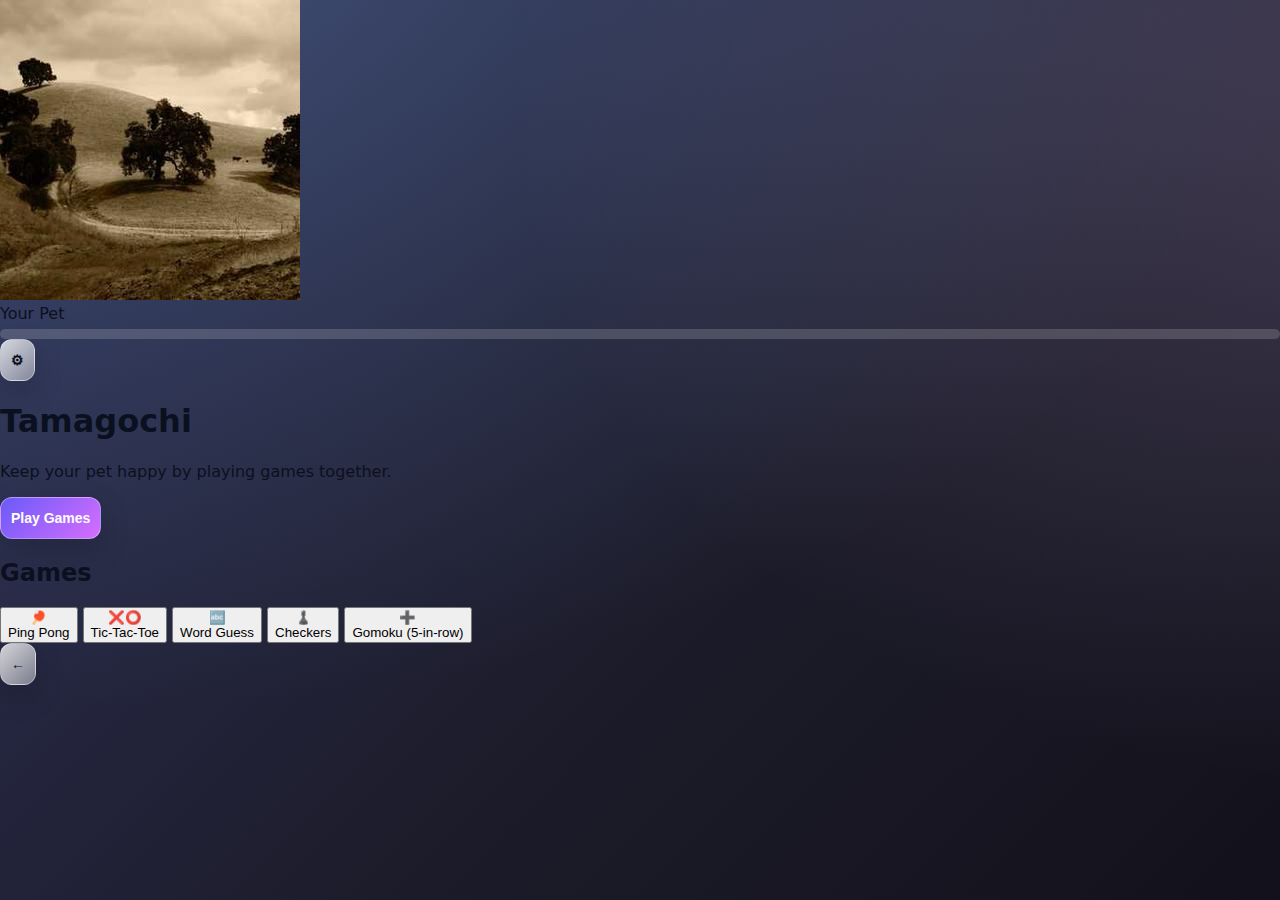
<file: index.html>
<!DOCTYPE html>
<html lang="en">
<head>
  <meta charset="UTF-8" />
  <meta
    name="viewport"
    content="width=device-width, initial-scale=1, viewport-fit=cover, maximum-scale=1, user-scalable=no"
  />
  <title>Tamagochi</title>
  <link rel="preconnect" href="https://fonts.googleapis.com">
  <link href="https://fonts.googleapis.com/css2?family=Inter:wght@400;600;800&display=swap" rel="stylesheet">
  <link rel="stylesheet" href="./style.css" />
  <script src="https://telegram.org/js/telegram-web-app.js"></script>
</head>
<body>
  <div id="app">
    <header class="glass header">
      <div class="pet-info">
        <img id="pet-avatar" src="./defimg.jpg" alt="Pet Avatar" />
        <div class="pet-meta">
          <div class="pet-name" id="pet-name">Your Pet</div>
          <div class="bar">
            <div class="bar-fill" id="fun-bar" style="width: 0%"></div>
          </div>
        </div>
      </div>
      <button id="settings-btn" class="btn ghost">⚙</button>
    </header>

    <main class="content">
      <section class="glass hero">
        <h1>Tamagochi</h1>
        <p>Keep your pet happy by playing games together.</p>
        <button id="play-btn" class="btn primary">Play Games</button>
      </section>

      <section id="game-hub" class="glass hub hidden">
        <h2>Games</h2>
        <div class="grid">
          <button class="card" data-game="pingpong">
            <div class="card-ico">🏓</div>
            <div class="card-title">Ping Pong</div>
          </button>
          <button class="card" data-game="tictactoe">
            <div class="card-ico">❌⭕</div>
            <div class="card-title">Tic‑Tac‑Toe</div>
          </button>
          <button class="card" data-game="word">
            <div class="card-ico">🔤</div>
            <div class="card-title">Word Guess</div>
          </button>
          <button class="card" data-game="checkers">
            <div class="card-ico">♟️</div>
            <div class="card-title">Checkers</div>
          </button>
          <button class="card" data-game="gomoku">
            <div class="card-ico">➕</div>
            <div class="card-title">Gomoku (5‑in‑row)</div>
          </button>
        </div>
      </section>

      <section id="game-view" class="glass game hidden">
        <div class="game-header">
          <button id="back-btn" class="btn ghost">←</button>
          <div id="game-title"></div>
          <div class="spacer"></div>
        </div>
        <div id="game-root"></div>
      </section>
    </main>
  </div>

  <div id="modal" class="modal hidden">
    <div class="modal-content glass">
      <h3>Name your pet</h3>
      <input id="name-input" placeholder="e.g. Mochi" maxlength="16" />
      <button id="save-name" class="btn primary">Save</button>
    </div>
  </div>

  <script type="module" src="./main.js"></script>
</body>
</html>
</file>
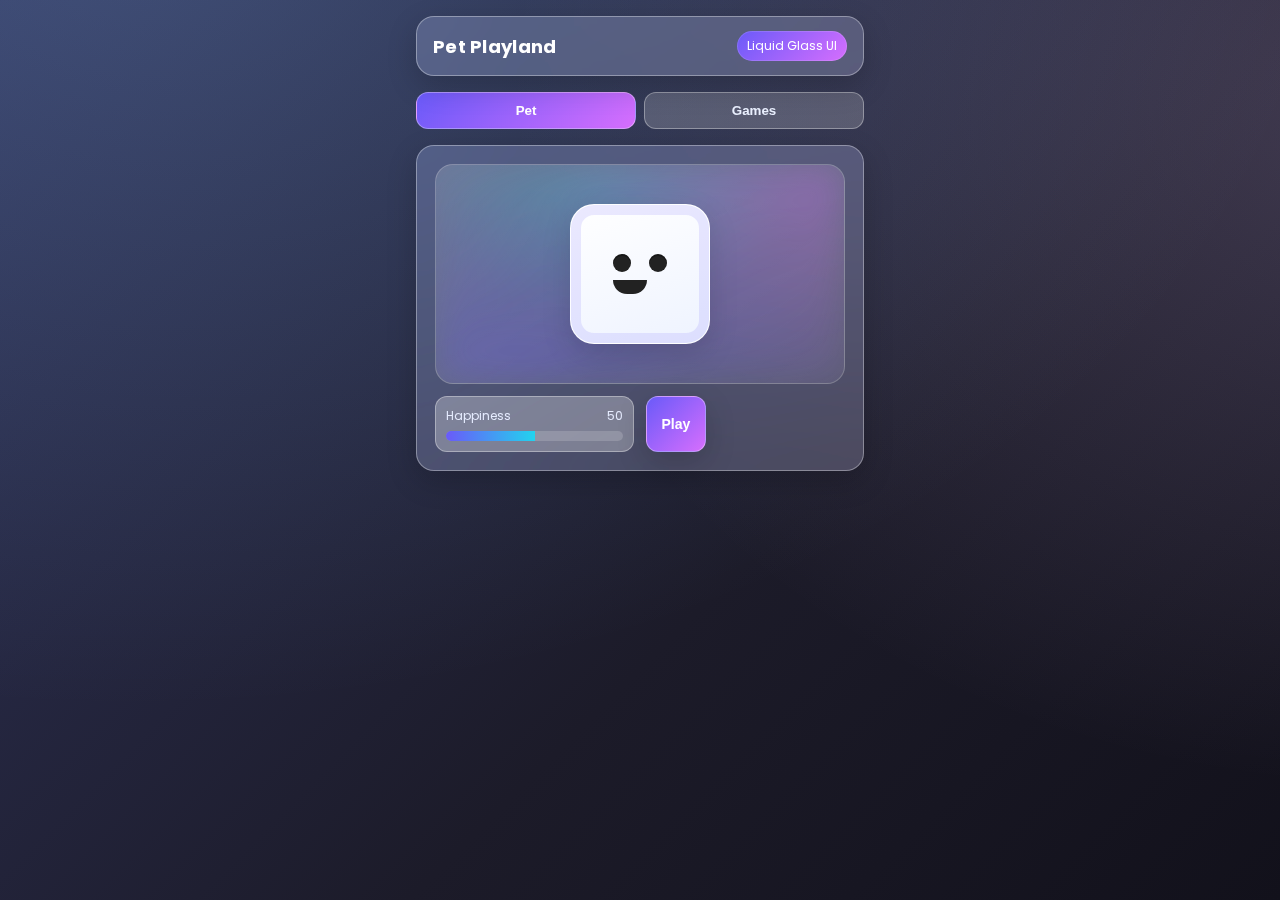
<file: 1.html>
<!DOCTYPE html>
<html lang="en">
<head>
    <meta charset="UTF-8">
    <meta name="viewport" content="width=device-width, initial-scale=1.0, maximum-scale=1.0, user-scalable=no">
    <title>Pet Playland • Tamagotchi + Mini Games</title>
    <link href="https://fonts.googleapis.com/css2?family=Poppins:wght@400;500;600;700&display=swap" rel="stylesheet">
    <style>
        :root {
            --primary: #6a5af9;
            --secondary: #d66efd;
            --accent: #22d3ee;
            --success: #22c55e;
            --warning: #f59e0b;
            --danger: #ef4444;
            --glass: rgba(255,255,255,0.18);
            --glass-strong: rgba(255,255,255,0.28);
            --border: rgba(255,255,255,0.35);
            --shadow: 0 10px 30px rgba(0,0,0,0.18);
            --text: #0b1020;
            --muted: #5b6b8b;
        }

        * { box-sizing: border-box; -webkit-tap-highlight-color: transparent; }
        html, body { height: 100%; }
        body {
            margin: 0;
            font-family: 'Poppins', system-ui, -apple-system, Segoe UI, Roboto, Arial, sans-serif;
            color: var(--text);
            background: radial-gradient(1200px 800px at 10% -10%, #8ec5fc33, transparent),
                        radial-gradient(900px 700px at 110% 10%, #e0c3fc33, transparent),
                        linear-gradient(135deg, #2e335a, #1c1b29 60%, #12111b);
            overflow: hidden;
        }

        .app {
            position: relative;
            max-width: 480px;
            margin: 0 auto;
            height: 100dvh;
            padding: 16px;
        }

        .topbar {
            display: flex;
            align-items: center;
            justify-content: space-between;
            gap: 12px;
            padding: 14px 16px;
            border-radius: 18px;
            background: var(--glass);
            backdrop-filter: blur(16px) saturate(140%);
            -webkit-backdrop-filter: blur(16px) saturate(140%);
            border: 1px solid var(--border);
            box-shadow: var(--shadow);
            color: white;
        }
        .title {
            font-weight: 700;
            font-size: 18px;
            letter-spacing: 0.3px;
        }

        .chip {
            font-size: 12px;
            padding: 6px 10px;
            border-radius: 999px;
            background: linear-gradient(135deg, var(--primary), var(--secondary));
            color: white;
            box-shadow: inset 0 0 0 1px #ffffff22;
        }

        .glass-card {
            margin-top: 16px;
            padding: 18px;
            border-radius: 18px;
            background: var(--glass);
            backdrop-filter: blur(18px) saturate(160%);
            -webkit-backdrop-filter: blur(18px) saturate(160%);
            border: 1px solid var(--border);
            box-shadow: var(--shadow);
        }

        .pet-area {
            display: grid;
            grid-template-columns: 1fr 1fr;
            gap: 12px;
        }

        .pet-shell {
            grid-column: 1 / -1;
            position: relative;
            height: 220px;
            border-radius: 18px;
            background: linear-gradient(145deg, #ffffff2b, #ffffff14);
            border: 1px solid #ffffff33;
            overflow: hidden;
        }
        .pet-bg {
            position: absolute; inset: 0;
            background: radial-gradient(400px 200px at 20% 100%, #6a5af955, transparent),
                        radial-gradient(300px 240px at 100% 0%, #d66efd55, transparent),
                        radial-gradient(200px 160px at 40% 0%, #22d3ee40, transparent);
            filter: blur(18px);
        }
        .pet {
            position: absolute;
            left: 50%; top: 50%; transform: translate(-50%, -50%);
            width: 140px; height: 140px;
            border-radius: 24px;
            background: linear-gradient(160deg, #fff, #eef3ff);
            border: 1px solid #ffffffcc;
            box-shadow: 0 10px 30px #00000022, inset 0 0 0 10px #6a5af922;
            display: grid; place-items: center;
        }
        .eyes { display: flex; gap: 18px; }
        .eye { width: 18px; height: 18px; background: #222; border-radius: 50%; box-shadow: 0 2px 0 #00000050 inset; }
        .mouth { width: 34px; height: 14px; background: #222; border-radius: 0 0 16px 16px; margin-top: 8px; }

        .stats { display: grid; grid-template-columns: 1fr; gap: 10px; }
        .stat { background: var(--glass-strong); border: 1px solid var(--border); border-radius: 12px; padding: 10px; }
        .stat-row { display: flex; align-items: center; justify-content: space-between; font-size: 12px; color: #e6ecff; }
        .bar { position: relative; height: 10px; border-radius: 999px; background: #ffffff2a; overflow: hidden; margin-top: 6px; }
        .bar > i { position: absolute; inset: 0; width: var(--v, 50%); background: linear-gradient(90deg, var(--primary), var(--accent)); }

        .actions { display: grid; grid-template-columns: repeat(3, 1fr); gap: 10px; }
        .btn {
            appearance: none; border: 0; outline: 0; cursor: pointer;
            background: linear-gradient(135deg, #ffffffcc, #ffffff66);
            border: 1px solid var(--border);
            color: #0b1020; font-weight: 600; font-size: 14px;
            padding: 12px 10px; border-radius: 12px;
            box-shadow: var(--shadow);
            transition: transform .08s ease, filter .2s ease;
        }
        .btn:active { transform: translateY(1px) scale(0.995); filter: brightness(0.98); }
        .btn.primary { background: linear-gradient(135deg, var(--primary), var(--secondary)); color: white; }
        .btn.success { background: linear-gradient(135deg, #22c55e, #16a34a); color: white; }
        .btn.warn { background: linear-gradient(135deg, #f59e0b, #f97316); color: white; }

        .games { display: grid; grid-template-columns: 1fr 1fr; gap: 12px; }
        .game-tile { padding: 14px; border-radius: 14px; background: var(--glass-strong); border: 1px solid var(--border); color: #eaf0ff; display: grid; gap: 6px; }
        .game-tile h4 { margin: 0; font-size: 14px; color: white; }
        .game-tile p { margin: 0; font-size: 12px; color: #d5defa; }

        .tabs { display: grid; grid-template-columns: repeat(2, 1fr); gap: 8px; margin-top: 16px; }
        .tab { text-align: center; padding: 10px; border-radius: 12px; background: var(--glass); border: 1px solid var(--border); color: #eaf0ff; font-weight: 600; cursor: pointer; }
        .tab.active { background: linear-gradient(135deg, var(--primary), var(--secondary)); color: white; }

        .modal { position: fixed; inset: 0; display: none; align-items: center; justify-content: center; z-index: 100; }
        .modal.active { display: flex; }
        .modal-backdrop { position: absolute; inset: 0; background: #0b1020bb; backdrop-filter: blur(8px); }
        .modal-card { position: relative; width: min(100vw - 24px, 520px); height: min(100dvh - 24px, 840px); border-radius: 18px; background: #0f1224; border: 1px solid #ffffff33; box-shadow: var(--shadow); overflow: hidden; }
        .modal-bar { position: absolute; top: 0; left: 0; right: 0; padding: 10px; display: flex; gap: 8px; }
        .modal-bar .btn { padding: 10px 12px; border-radius: 10px; color: white; background: linear-gradient(135deg, #ffffff33, #ffffff22); }
        .modal-title { flex: 1; text-align: center; align-self: center; color: white; font-weight: 700; }
        .modal-content { position: absolute; inset: 50px 10px 10px 10px; border-radius: 14px; overflow: hidden; background: #0b0f20; border: 1px solid #ffffff22; }

        canvas { display: block; width: 100%; height: 100%; background: radial-gradient(800px 400px at 10% -10%, #6a5af922, transparent), radial-gradient(800px 600px at 110% 10%, #d66efd22, transparent), #060a18; }
    </style>
</head>
<body>
    <div class="app">
        <div class="topbar">
            <div class="title">Pet Playland</div>
            <div class="chip">Liquid Glass UI</div>
        </div>

        <div class="tabs">
            <button class="tab active" data-tab="pet">Pet</button>
            <button class="tab" data-tab="games">Games</button>
        </div>

        <section class="glass-card" id="tab-pet">
            <div class="pet-area">
                <div class="pet-shell">
                    <div class="pet-bg"></div>
                    <div class="pet" id="pet">
                        <div>
                            <div class="eyes"><span class="eye"></span><span class="eye"></span></div>
                            <div class="mouth"></div>
                        </div>
                    </div>
                </div>
                <div class="stats">
                    <div class="stat">
                        <div class="stat-row"><span>Happiness</span><span id="happyVal">50</span></div>
                        <div class="bar"><i id="happyBar" style="--v:50%"></i></div>
                    </div>
                </div>
                <div class="actions">
                    <button class="btn primary" id="btnPlay">Play</button>
                </div>
            </div>
        </section>

        <section class="glass-card" id="tab-games" style="display:none">
            <div class="games">
                <div class="game-tile" style="grid-column: 1 / -1;">
                    <h4>Ping Pong (vs AI)</h4>
                    <p>Touch to move your paddle. Play against AI!</p>
                    <button class="btn primary" id="openPong">Play</button>
                </div>
            </div>
        </section>
    </div>

    <!-- Ping Pong Modal -->
    <div class="modal" id="pongModal">
        <div class="modal-backdrop"></div>
        <div class="modal-card">
            <div class="modal-bar">
                <button class="btn" data-close="#pongModal">Close</button>
                <div class="modal-title">Ping Pong • vs AI</div>
                <button class="btn" id="pongReset">Reset</button>
            </div>
            <div class="modal-content"><canvas id="pongCanvas"></canvas></div>
        </div>
    </div>

    <script>
        // Persistence helpers
        const storage = {
            get() { try { return JSON.parse(localStorage.getItem('petState')||'{}'); } catch { return {}; } },
            set(data) { localStorage.setItem('petState', JSON.stringify(data)); }
        };

        // Tabs
        const tabs = document.querySelectorAll('.tab');
        tabs.forEach(t => t.addEventListener('click', () => {
            tabs.forEach(x => x.classList.remove('active'));
            t.classList.add('active');
            const isPet = t.dataset.tab === 'pet';
            document.getElementById('tab-pet').style.display = isPet ? '' : 'none';
            document.getElementById('tab-games').style.display = isPet ? 'none' : '';
        }));

        // Pet state
        const petState = Object.assign({ happy: 50, last: Date.now() }, storage.get());
        const el = {
            happyBar: document.getElementById('happyBar'), happyVal: document.getElementById('happyVal')
        };
        function clamp(n) { return Math.max(0, Math.min(100, n)); }
        function renderPet() {
            el.happyBar.style.setProperty('--v', petState.happy + '%'); el.happyVal.textContent = petState.happy;
        }
        function decay() {
            const now = Date.now();
            const dt = Math.max(0, Math.floor((now - petState.last) / 1000));
            if (dt > 0) {
                petState.happy  = clamp(petState.happy - 0.009 * dt);
                petState.last = now;
                storage.set(petState);
                renderPet();
            }
        }
        setInterval(decay, 1000);
        renderPet();

        // Actions
        function nudge(type, amount) { petState[type] = clamp(petState[type] + amount); renderPet(); storage.set(petState); }
        document.getElementById('btnPlay').addEventListener('click', () => { nudge('happy', +15); openModal('#pongModal'); });

        // Modals
        function openModal(sel) { document.querySelector(sel).classList.add('active'); resizeCanvases(); }
        function closeModal(sel) { document.querySelector(sel).classList.remove('active'); }
        document.querySelectorAll('[data-close]').forEach(b => b.addEventListener('click', () => closeModal(b.getAttribute('data-close'))));
        document.getElementById('openPong').addEventListener('click', () => openModal('#pongModal'));

        // Canvas sizing
        function fitCanvas(canvas) {
            const parent = canvas.parentElement; const r = parent.getBoundingClientRect();
            const dpr = Math.min(2, window.devicePixelRatio || 1);
            canvas.width = Math.floor(r.width * dpr); canvas.height = Math.floor(r.height * dpr);
            const ctx = canvas.getContext('2d'); ctx.setTransform(dpr, 0, 0, dpr, 0, 0);
            return ctx;
        }
        function resizeCanvases() { if (pong.running) pong.resize(); }
        window.addEventListener('resize', resizeCanvases);

        // Ping Pong (Player vs AI)
        const pong = (() => {
            const canvas = document.getElementById('pongCanvas');
            let ctx, W, H, raf;
            const state = { ball: { x: 0, y: 0, vx: 4, vy: 4, r: 8 }, p1: { x: 0 }, p2: { x: 0 }, score: [0,0] };
            const AI_SPEED = 0.15; // AI tracking speed (0-1)
            const AI_PREDICTION = 0.7; // AI prediction factor
            
            function resetBall(dir = (Math.random() > 0.5 ? 1 : -1)) {
                state.ball.x = W/2; state.ball.y = H/2; state.ball.vx = (Math.random()*2+3) * (Math.random()>.5?1:-1); state.ball.vy = (Math.random()*2+3) * dir;
            }
            
            function updateAI() {
                // AI controls top paddle (p2)
                // Predict where ball will be when it reaches the paddle
                if (state.ball.vy < 0) { // Ball moving towards AI
                    const timeToReach = (state.ball.y - 16 - 12) / Math.abs(state.ball.vy);
                    const predictedX = state.ball.x + state.ball.vx * timeToReach * AI_PREDICTION;
                    // Clamp predicted position
                    const targetX = Math.max(45, Math.min(W - 45, predictedX));
                    // Smoothly move towards target
                    state.p2.x += (targetX - state.p2.x) * AI_SPEED;
                    // Clamp paddle position
                    state.p2.x = Math.max(45, Math.min(W - 45, state.p2.x));
                } else {
                    // If ball moving away, move to center
                    const centerX = W / 2;
                    state.p2.x += (centerX - state.p2.x) * AI_SPEED * 0.3;
                }
            }
            
            function draw() {
                ctx.clearRect(0,0,W,H);
                // middle line
                ctx.strokeStyle = '#ffffff33'; ctx.setLineDash([8,10]); ctx.beginPath(); ctx.moveTo(0,H/2); ctx.lineTo(W,H/2); ctx.stroke(); ctx.setLineDash([]);
                // paddles
                const w=90,h=12, o=16;
                ctx.fillStyle = '#e8ecff';
                ctx.fillRect(state.p1.x - w/2, H - o - h, w, h);
                // AI paddle (top) - slightly different color
                ctx.fillStyle = '#c8d5ff';
                ctx.fillRect(state.p2.x - w/2, o, w, h);
                // ball
                ctx.fillStyle = '#ffffff';
                ctx.beginPath(); ctx.arc(state.ball.x, state.ball.y, state.ball.r, 0, Math.PI*2); ctx.fill();
                // score
                ctx.fillStyle = '#ffffffcc'; ctx.font = '700 16px Poppins'; ctx.textAlign = 'center';
                ctx.fillText('AI: ' + state.score[1], W/2, H/2 - 20);
                ctx.fillText('You: ' + state.score[0], W/2, H/2 + 36);
            }
            
            function step() {
                const w=90,h=12, o=16;
                // Update AI paddle
                updateAI();
                
                // Update ball
                state.ball.x += state.ball.vx; state.ball.y += state.ball.vy;
                
                // side walls
                if (state.ball.x < state.ball.r || state.ball.x > W - state.ball.r) state.ball.vx *= -1;
                
                // top paddle (AI)
                if (state.ball.y - state.ball.r < o + h && Math.abs(state.ball.x - state.p2.x) < w/2) {
                    state.ball.vy = Math.abs(state.ball.vy);
                    state.ball.vx += (state.ball.x - state.p2.x) * 0.03;
                }
                
                // bottom paddle (Player)
                if (state.ball.y + state.ball.r > H - o - h && Math.abs(state.ball.x - state.p1.x) < w/2) {
                    state.ball.vy = -Math.abs(state.ball.vy);
                    state.ball.vx += (state.ball.x - state.p1.x) * 0.03;
                }
                
                // score
                if (state.ball.y < -20) { state.score[0]++; nudge('happy', +2); resetBall(1); }
                if (state.ball.y > H + 20) { state.score[1]++; nudge('happy', +1); resetBall(-1); }
            }
            
            function loop() { draw(); step(); raf = requestAnimationFrame(loop); }
            
            function pointerHandlers() {
                function move(e) {
                    const rect = canvas.getBoundingClientRect();
                    const touches = e.touches ? Array.from(e.touches) : [e];
                    touches.forEach(t => {
                        const x = (t.clientX - rect.left);
                        const y = (t.clientY - rect.top);
                        // Only control bottom paddle (player)
                        if (y > rect.height/2) {
                            state.p1.x = Math.max(45, Math.min(W - 45, x));
                        }
                    });
                }
                ['touchstart','touchmove','mousemove'].forEach(ev => canvas.addEventListener(ev, move, {passive:false}));
            }
            
            return {
                running:false,
                resize(){ ctx = fitCanvas(canvas); const r = canvas.getBoundingClientRect(); W=r.width; H=r.height; state.p1.x=W/2; state.p2.x=W/2; },
                start(){ this.resize(); resetBall(); pointerHandlers(); if (!this.running){ this.running=true; loop(); } },
                stop(){ if (raf) cancelAnimationFrame(raf); this.running=false; },
                reset(){ state.score=[0,0]; resetBall(); }
            };
        })();
        document.getElementById('pongReset').addEventListener('click', () => pong.reset());
        document.getElementById('pongModal').addEventListener('transitionend', () => resizeCanvases());
        const obs = new MutationObserver(() => { document.getElementById('pongModal').classList.contains('active') ? pong.start() : pong.stop(); });
        obs.observe(document.getElementById('pongModal'), { attributes: true, attributeFilter: ['class'] });
    </script>
</body>
</html>
</file>
<file: style.css>
:root {
    --primary: #6a5af9;
    --secondary: #d66efd;
    --accent: #22d3ee;
    --success: #22c55e;
    --warning: #f59e0b;
    --danger: #ef4444;
    --glass: rgba(255,255,255,0.18);
    --glass-strong: rgba(255,255,255,0.28);
    --border: rgba(255,255,255,0.35);
    --shadow: 0 10px 30px rgba(0,0,0,0.18);
    --text: #0b1020;
    --muted: #5b6b8b;
}

* { box-sizing: border-box; -webkit-tap-highlight-color: transparent; }
html, body { height: 100%; }
body {
    margin: 0;
    font-family: 'Poppins', system-ui, -apple-system, Segoe UI, Roboto, Arial, sans-serif;
    color: var(--text);
    background: radial-gradient(1200px 800px at 10% -10%, #8ec5fc33, transparent),
                radial-gradient(900px 700px at 110% 10%, #e0c3fc33, transparent),
                linear-gradient(135deg, #2e335a, #1c1b29 60%, #12111b);
    overflow: hidden;
}

.app {
    position: relative;
    max-width: 480px;
    margin: 0 auto;
    height: 100dvh;
    padding: 16px;
}

.topbar {
    display: flex;
    align-items: center;
    justify-content: space-between;
    gap: 12px;
    padding: 14px 16px;
    border-radius: 18px;
    background: var(--glass);
    backdrop-filter: blur(16px) saturate(140%);
    -webkit-backdrop-filter: blur(16px) saturate(140%);
    border: 1px solid var(--border);
    box-shadow: var(--shadow);
    color: white;
}
.title {
    font-weight: 700;
    font-size: 18px;
    letter-spacing: 0.3px;
}

.chip {
    font-size: 12px;
    padding: 6px 10px;
    border-radius: 999px;
    background: linear-gradient(135deg, var(--primary), var(--secondary));
    color: white;
    box-shadow: inset 0 0 0 1px #ffffff22;
}

.glass-card {
    margin-top: 16px;
    padding: 18px;
    border-radius: 18px;
    background: var(--glass);
    backdrop-filter: blur(18px) saturate(160%);
    -webkit-backdrop-filter: blur(18px) saturate(160%);
    border: 1px solid var(--border);
    box-shadow: var(--shadow);
}

.pet-area {
    display: grid;
    grid-template-columns: 1fr 1fr;
    gap: 12px;
}

.pet-shell {
    grid-column: 1 / -1;
    position: relative;
    height: 220px;
    border-radius: 18px;
    background: linear-gradient(145deg, #ffffff2b, #ffffff14);
    border: 1px solid #ffffff33;
    overflow: hidden;
}
.pet-bg {
    position: absolute; inset: 0;
    background: radial-gradient(400px 200px at 20% 100%, #6a5af955, transparent),
                radial-gradient(300px 240px at 100% 0%, #d66efd55, transparent),
                radial-gradient(200px 160px at 40% 0%, #22d3ee40, transparent);
    filter: blur(18px);
}
.pet {
    position: absolute;
    left: 50%; top: 50%; transform: translate(-50%, -50%);
    width: 140px; height: 140px;
    border-radius: 24px;
    background: linear-gradient(160deg, #fff, #eef3ff);
    border: 1px solid #ffffffcc;
    box-shadow: 0 10px 30px #00000022, inset 0 0 0 10px #6a5af922;
    display: grid; place-items: center;
}
.eyes { display: flex; gap: 18px; }
.eye { width: 18px; height: 18px; background: #222; border-radius: 50%; box-shadow: 0 2px 0 #00000050 inset; }
.mouth { width: 34px; height: 14px; background: #222; border-radius: 0 0 16px 16px; margin-top: 8px; }

.stats { display: grid; grid-template-columns: 1fr; gap: 10px; }
.stat { background: var(--glass-strong); border: 1px solid var(--border); border-radius: 12px; padding: 10px; }
.stat-row { display: flex; align-items: center; justify-content: space-between; font-size: 12px; color: #e6ecff; }
.bar { position: relative; height: 10px; border-radius: 999px; background: #ffffff2a; overflow: hidden; margin-top: 6px; }
.bar > i { position: absolute; inset: 0; width: var(--v, 50%); background: linear-gradient(90deg, var(--primary), var(--accent)); }

.actions { display: grid; grid-template-columns: repeat(3, 1fr); gap: 10px; }
.btn {
    appearance: none; border: 0; outline: 0; cursor: pointer;
    background: linear-gradient(135deg, #ffffffcc, #ffffff66);
    border: 1px solid var(--border);
    color: #0b1020; font-weight: 600; font-size: 14px;
    padding: 12px 10px; border-radius: 12px;
    box-shadow: var(--shadow);
    transition: transform .08s ease, filter .2s ease;
}
.btn:active { transform: translateY(1px) scale(0.995); filter: brightness(0.98); }
.btn.primary { background: linear-gradient(135deg, var(--primary), var(--secondary)); color: white; }
.btn.success { background: linear-gradient(135deg, #22c55e, #16a34a); color: white; }
.btn.warn { background: linear-gradient(135deg, #f59e0b, #f97316); color: white; }

.games { display: grid; grid-template-columns: 1fr 1fr; gap: 12px; }
.game-tile { padding: 14px; border-radius: 14px; background: var(--glass-strong); border: 1px solid var(--border); color: #eaf0ff; display: grid; gap: 6px; }
.game-tile h4 { margin: 0; font-size: 14px; color: white; }
.game-tile p { margin: 0; font-size: 12px; color: #d5defa; }

.tabs { display: grid; grid-template-columns: repeat(2, 1fr); gap: 8px; margin-top: 16px; }
.tab { text-align: center; padding: 10px; border-radius: 12px; background: var(--glass); border: 1px solid var(--border); color: #eaf0ff; font-weight: 600; cursor: pointer; }
.tab.active { background: linear-gradient(135deg, var(--primary), var(--secondary)); color: white; }

.modal { position: fixed; inset: 0; display: none; align-items: center; justify-content: center; z-index: 100; }
.modal.active { display: flex; }
.modal-backdrop { position: absolute; inset: 0; background: #0b1020bb; backdrop-filter: blur(8px); }
.modal-card { position: relative; width: min(100vw - 24px, 520px); height: min(100dvh - 24px, 840px); border-radius: 18px; background: #0f1224; border: 1px solid #ffffff33; box-shadow: var(--shadow); overflow: hidden; }
.modal-bar { position: absolute; top: 0; left: 0; right: 0; padding: 10px; display: flex; gap: 8px; }
.modal-bar .btn { padding: 10px 12px; border-radius: 10px; color: white; background: linear-gradient(135deg, #ffffff33, #ffffff22); }
.modal-title { flex: 1; text-align: center; align-self: center; color: white; font-weight: 700; }
.modal-content { position: absolute; inset: 50px 10px 10px 10px; border-radius: 14px; overflow: hidden; background: #0b0f20; border: 1px solid #ffffff22; }

canvas { display: block; width: 100%; height: 100%; background: radial-gradient(800px 400px at 10% -10%, #6a5af922, transparent), radial-gradient(800px 600px at 110% 10%, #d66efd22, transparent), #060a18; }
</file>
